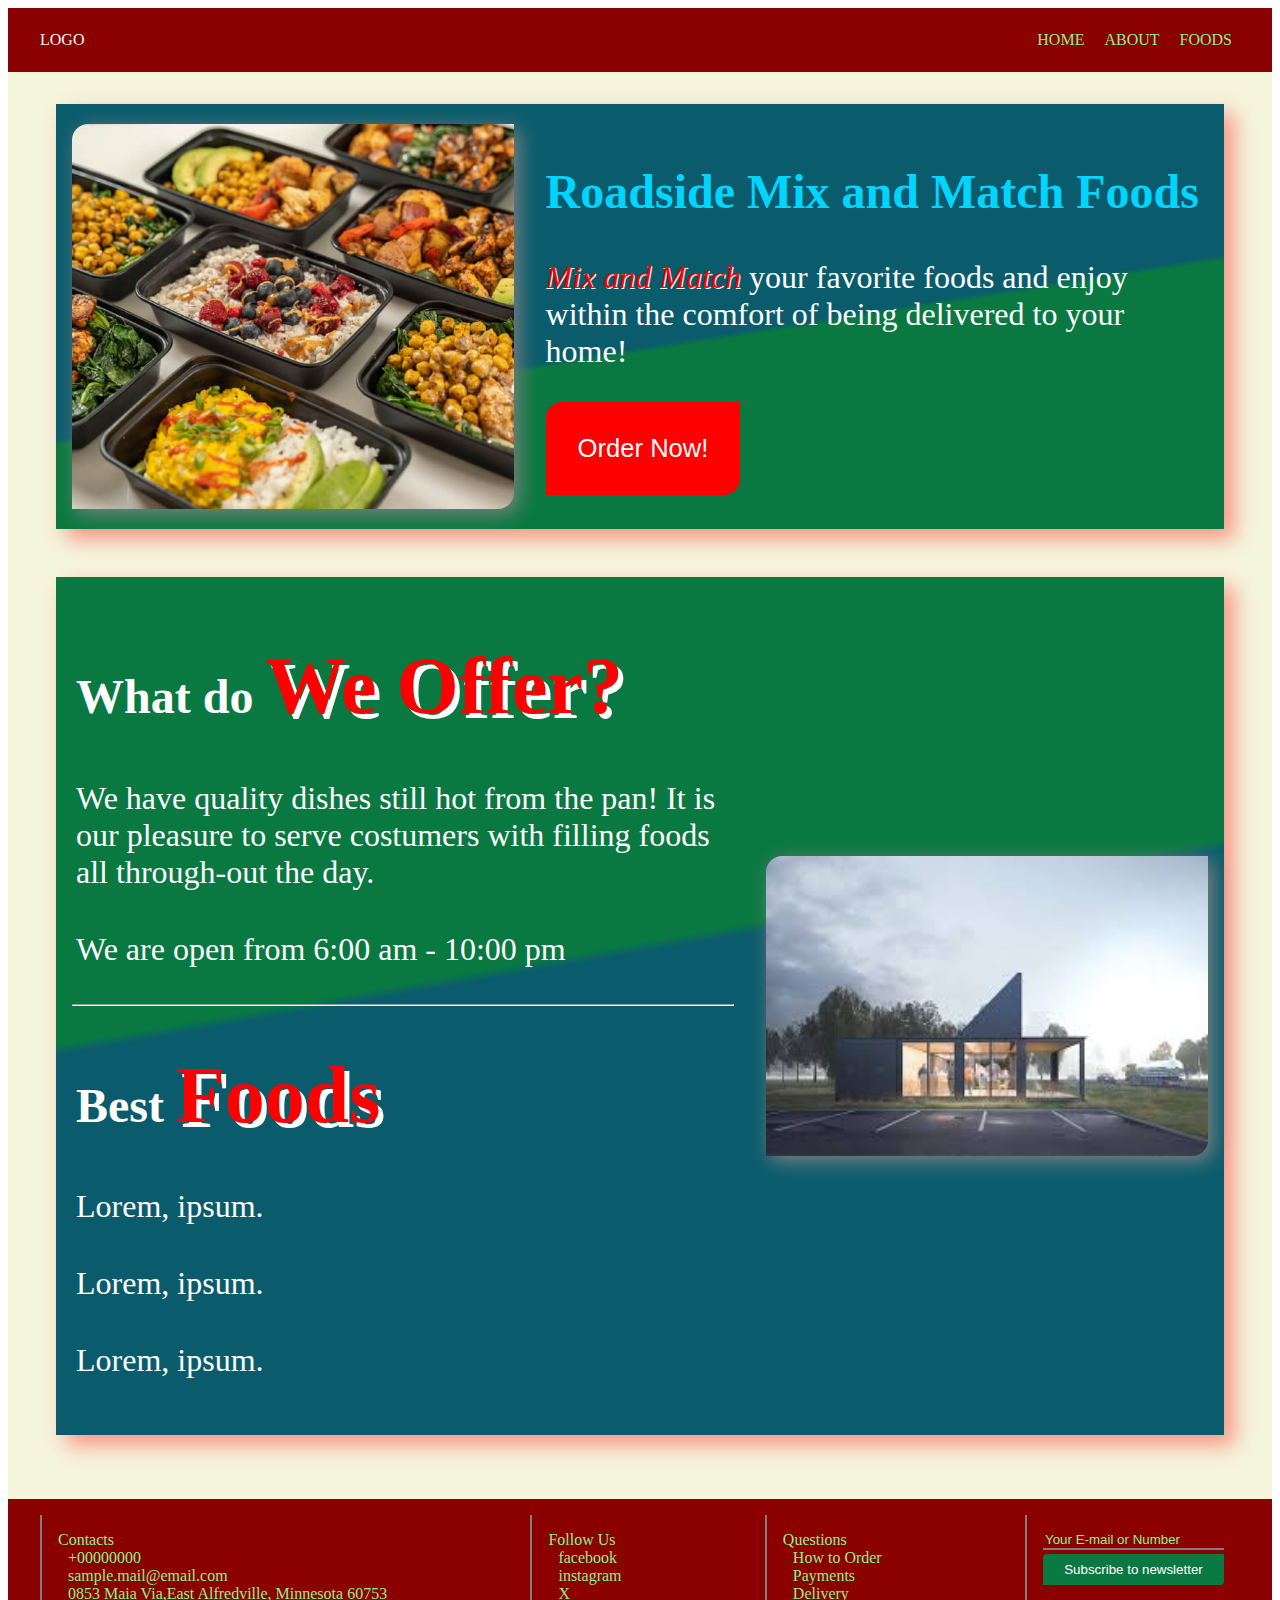
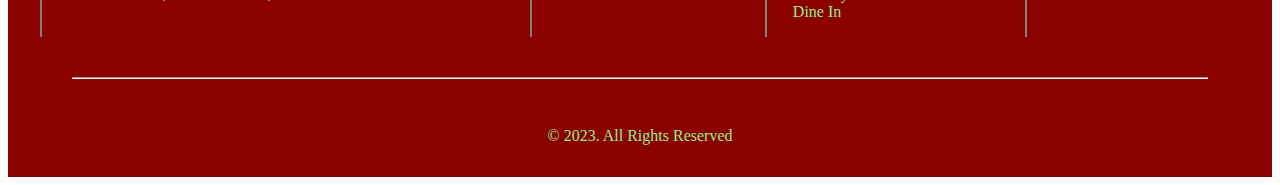
<file: index.html>
<!DOCTYPE html>
<html lang="en">
  <head>
    <meta charset="UTF-8" />
    <meta name="viewport" content="width=device-width, initial-scale=1.0" />
    <title>Home</title>
    <link rel="stylesheet" href="style.css" />
  </head>
  <body>
    <header id="home">
      <span class="logo">LOGO</span>
      <nav>
        <a href="index.html#home">HOME</a>
        <a href="index.html#about">ABOUT</a>
        <a href="foods.html">FOODS</a>
      </nav>
    </header>

    <main>
      <section class="main-container hero">
        <div class="image-container">
          <img src="images/mix-and-match-meal-prep11.jpg" alt="picture" />
        </div>
        <div class="text-container">
          <h2>Roadside Mix and Match Foods</h2>
          <p>
            <span>Mix and Match</span> your favorite foods and enjoy within the
            comfort of being delivered to your home!
          </p>

          <button class="custom-button">Order Now!</button>
        </div>
      </section>

      <section class="main-container about" id="about">
        <div class="text-container">
          <h2>What do <span>We Offer?</span></h2>
          <p>
            We have quality dishes still hot from the pan! It is our pleasure to
            serve costumers with filling foods all through-out the day.
          </p>
          <p>We are open from 6:00 am - 10:00 pm</p>
          <hr />
          <h2>Best <span>Foods</span></h2>
          <p>Lorem, ipsum.</p>
          <p>Lorem, ipsum.</p>
          <p>Lorem, ipsum.</p>
        </div>
        <div class="image-container">
          <img src="images/food-house.jfif" alt="" />
        </div>
      </section>
    </main>

    <footer>
      <div class="links-container">
        <div class="contacts footer-links">
          <small>Contacts</small>
          <ul>
            <li>
              <a href="tel:+"><small>+00000000</small></a>
            </li>
            <li>
              <a href="mailto:"><small>sample.mail@email.com</small></a>
            </li>
            <li>
              <a href="">
                <small
                  >0853 Maia Via,East Alfredville, Minnesota 60753</small
                ></a
              >
            </li>
          </ul>
        </div>
        <div class="social-links footer-links">
          <small>Follow Us</small>
          <ul>
            <li>
              <a href=""><small>facebook</small></a>
            </li>
            <li>
              <a href=""><small>instagram</small></a>
            </li>
            <li>
              <a href=""><small>X</small></a>
            </li>
          </ul>
        </div>
        <div class="help footer-links">
          <small>Questions</small>
          <ul>
            <li>
              <a href=""><small>How to Order</small></a>
            </li>
            <li>
              <a href=""><small>Payments</small></a>
            </li>
            <li>
              <a href=""><small>Delivery</small></a>
            </li>
            <li>
              <a href=""><small>Dine In</small></a>
            </li>
          </ul>
        </div>
        <div class="newsletter footer-links">
          <input type="text" value="Your E-mail or Number" />
          <button>Subscribe to newsletter</button>
        </div>
      </div>
      <div style="margin: 2rem">
        <hr />
      </div>
      <span>&copy; 2023. All Rights Reserved</span>
    </footer>
  </body>
</html>
</file>
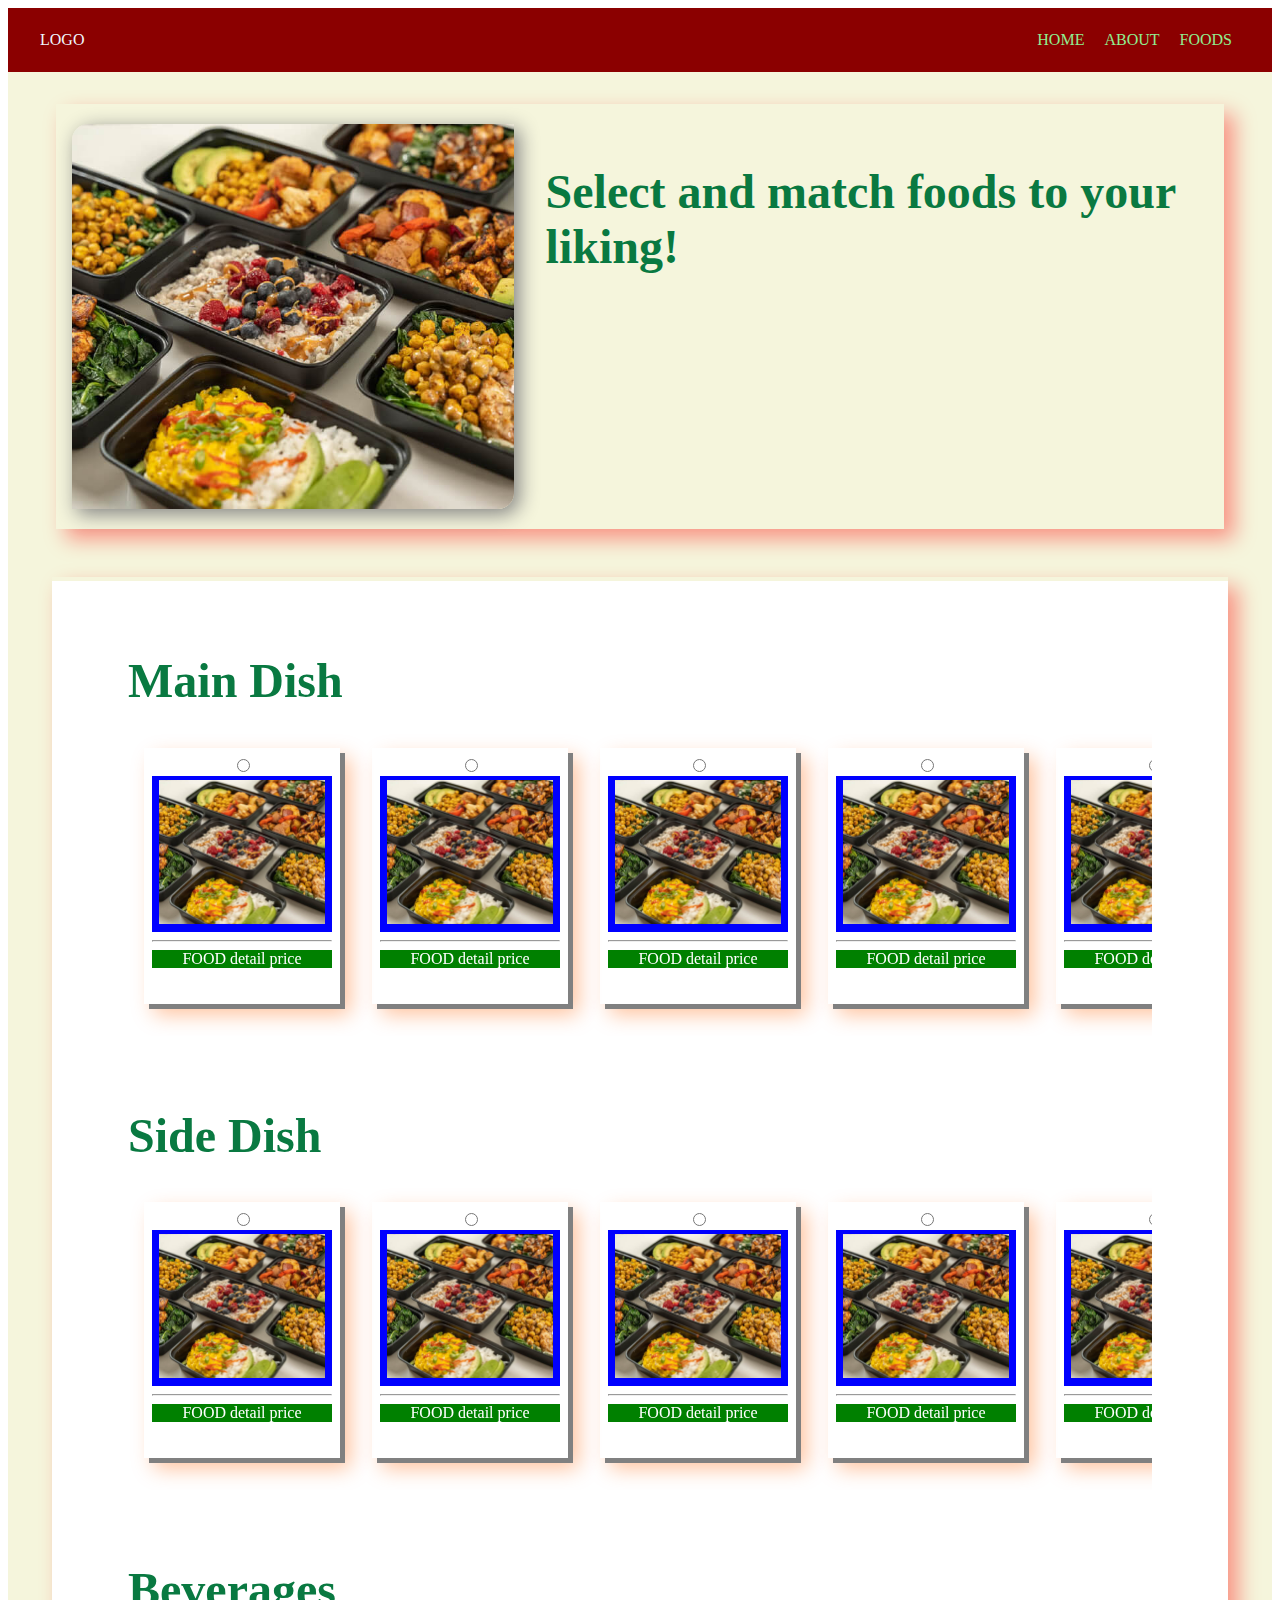
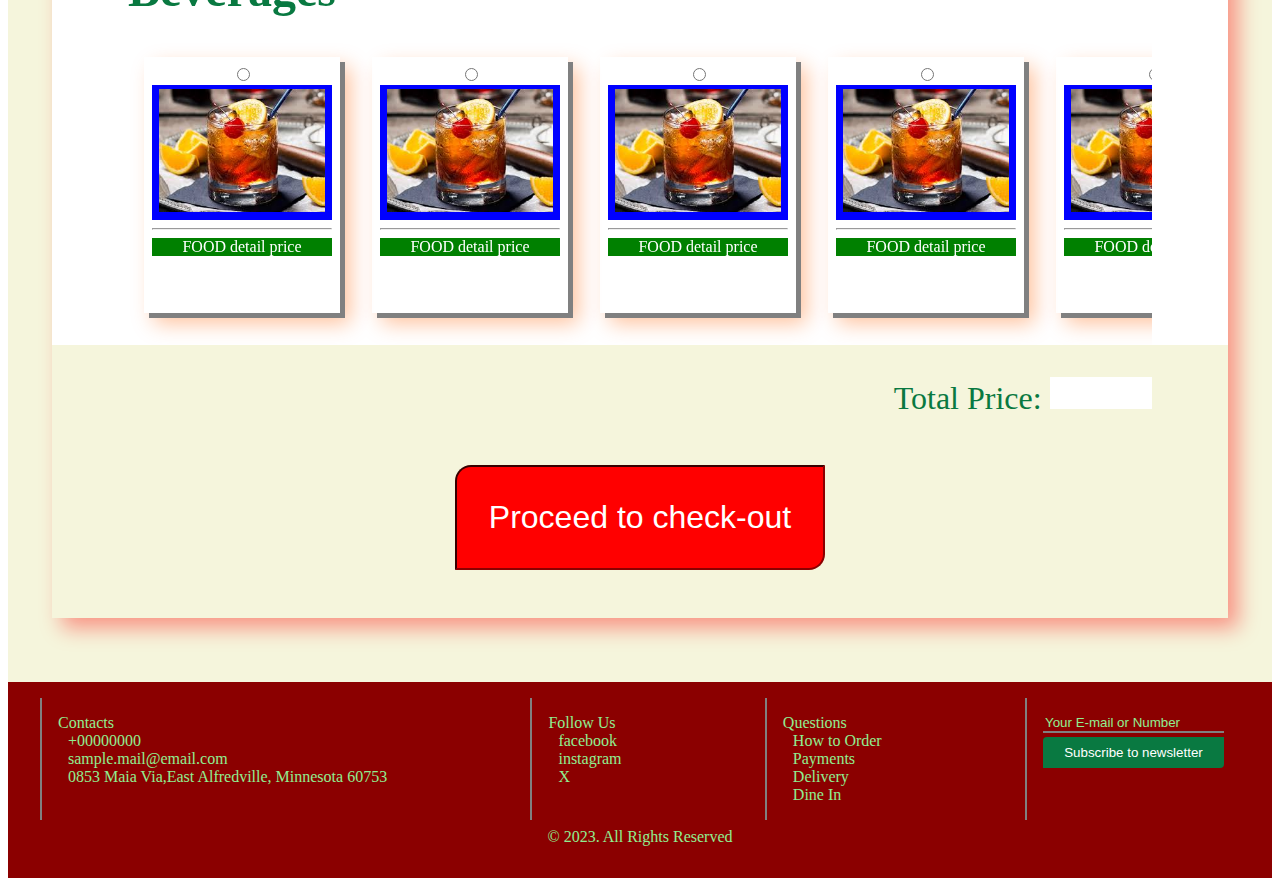
<file: foods.html>
<!DOCTYPE html>
<html lang="en">
  <head>
    <meta charset="UTF-8" />
    <meta name="viewport" content="width=device-width, initial-scale=1.0" />
    <title>Foods</title>
    <link rel="stylesheet" href="style.css" />
  </head>
  <body>
    <header>
      <span class="logo">LOGO</span>
      <nav>
        <a href="index.html#home">HOME</a>
        <a href="index.html#about">ABOUT</a>
        <a href="foods.html">FOODS</a>
      </nav>
    </header>

    <main>
      <section class="main-container foods-hero">
        <div class="image-container">
          <img src="images/mix-and-match-meal-prep11.jpg" alt="" />
        </div>
        <div class="text-container">
          <h2>Select and match foods to your liking!</h2>
        </div>
      </section>

      <section class="main-container foods-selection">
        <div class="bg-container">
          <div class="food-selector-container">
            <h2>Main Dish</h2>
            <div class="food-flow-container">
              <div class="foods-item">
                <input type="radio" name="main-dish" />
                <div class="food-img-container">
                  <img
                    src="images/mix-and-match-meal-prep11.jpg"
                    alt=""
                    class="food-img"
                  />
                </div>
                <hr />
                <div class="food-text">
                  <small>FOOD detail</small>
                  <small>price</small>
                </div>
              </div>
              <div class="foods-item">
                <input type="radio" name="main-dish" />
                <div class="food-img-container">
                  <img
                    src="images/mix-and-match-meal-prep11.jpg"
                    alt=""
                    class="food-img"
                  />
                </div>
                <hr />
                <div class="food-text">
                  <small>FOOD detail</small>
                  <small>price</small>
                </div>
              </div>
              <div class="foods-item">
                <input type="radio" name="main-dish" />
                <div class="food-img-container">
                  <img
                    src="images/mix-and-match-meal-prep11.jpg"
                    alt=""
                    class="food-img"
                  />
                </div>
                <hr />
                <div class="food-text">
                  <small>FOOD detail</small>
                  <small>price</small>
                </div>
              </div>
              <div class="foods-item">
                <input type="radio" name="main-dish" />
                <div class="food-img-container">
                  <img
                    src="images/mix-and-match-meal-prep11.jpg"
                    alt=""
                    class="food-img"
                  />
                </div>
                <hr />
                <div class="food-text">
                  <small>FOOD detail</small>
                  <small>price</small>
                </div>
              </div>
              <div class="foods-item">
                <input type="radio" name="main-dish" />
                <div class="food-img-container">
                  <img
                    src="images/mix-and-match-meal-prep11.jpg"
                    alt=""
                    class="food-img"
                  />
                </div>
                <hr />
                <div class="food-text">
                  <small>FOOD detail</small>
                  <small>price</small>
                </div>
              </div>
              <div class="foods-item">
                <input type="radio" name="main-dish" />
                <div class="food-img-container">
                  <img
                    src="images/mix-and-match-meal-prep11.jpg"
                    alt=""
                    class="food-img"
                  />
                </div>
                <hr />
                <div class="food-text">
                  <small>FOOD detail</small>
                  <small>price</small>
                </div>
              </div>
              <div class="foods-item">
                <input type="radio" name="main-dish" />
                <div class="food-img-container">
                  <img
                    src="images/mix-and-match-meal-prep11.jpg"
                    alt=""
                    class="food-img"
                  />
                </div>
                <hr />
                <div class="food-text">
                  <small>FOOD detail</small>
                  <small>price</small>
                </div>
              </div>
              <div class="foods-item">
                <input type="radio" name="main-dish" />
                <div class="food-img-container">
                  <img
                    src="images/mix-and-match-meal-prep11.jpg"
                    alt=""
                    class="food-img"
                  />
                </div>
                <hr />
                <div class="food-text">
                  <small>FOOD detail</small>
                  <small>price</small>
                </div>
              </div>
              <div class="foods-item">
                <input type="radio" name="main-dish" />
                <div class="food-img-container">
                  <img
                    src="images/mix-and-match-meal-prep11.jpg"
                    alt=""
                    class="food-img"
                  />
                </div>
                <hr />
                <div class="food-text">
                  <small>FOOD detail</small>
                  <small>price</small>
                </div>
              </div>
              <div class="foods-item">
                <input type="radio" name="main-dish" />
                <div class="food-img-container">
                  <img
                    src="images/mix-and-match-meal-prep11.jpg"
                    alt=""
                    class="food-img"
                  />
                </div>
                <hr />
                <div class="food-text">
                  <small>FOOD detail</small>
                  <small>price</small>
                </div>
              </div>
            </div>
          </div>
        </div>

        <div class="bg-container">
          <div class="food-selector-container">
            <h2>Side Dish</h2>
            <div class="food-flow-container">
              <div class="foods-item">
                <input type="radio" name="side-dish" />
                <div class="food-img-container">
                  <img
                    src="images/mix-and-match-meal-prep11.jpg"
                    alt=""
                    class="food-img"
                  />
                </div>
                <hr />
                <div class="food-text">
                  <small>FOOD detail</small>
                  <small>price</small>
                </div>
              </div>
              <div class="foods-item">
                <input type="radio" name="side-dish" />
                <div class="food-img-container">
                  <img
                    src="images/mix-and-match-meal-prep11.jpg"
                    alt=""
                    class="food-img"
                  />
                </div>
                <hr />
                <div class="food-text">
                  <small>FOOD detail</small>
                  <small>price</small>
                </div>
              </div>
              <div class="foods-item">
                <input type="radio" name="side-dish" />
                <div class="food-img-container">
                  <img
                    src="images/mix-and-match-meal-prep11.jpg"
                    alt=""
                    class="food-img"
                  />
                </div>
                <hr />
                <div class="food-text">
                  <small>FOOD detail</small>
                  <small>price</small>
                </div>
              </div>
              <div class="foods-item">
                <input type="radio" name="side-dish" />
                <div class="food-img-container">
                  <img
                    src="images/mix-and-match-meal-prep11.jpg"
                    alt=""
                    class="food-img"
                  />
                </div>
                <hr />
                <div class="food-text">
                  <small>FOOD detail</small>
                  <small>price</small>
                </div>
              </div>
              <div class="foods-item">
                <input type="radio" name="side-dish" />
                <div class="food-img-container">
                  <img
                    src="images/mix-and-match-meal-prep11.jpg"
                    alt=""
                    class="food-img"
                  />
                </div>
                <hr />
                <div class="food-text">
                  <small>FOOD detail</small>
                  <small>price</small>
                </div>
              </div>
              <div class="foods-item">
                <input type="radio" name="side-dish" />
                <div class="food-img-container">
                  <img
                    src="images/mix-and-match-meal-prep11.jpg"
                    alt=""
                    class="food-img"
                  />
                </div>
                <hr />
                <div class="food-text">
                  <small>FOOD detail</small>
                  <small>price</small>
                </div>
              </div>
              <div class="foods-item">
                <input type="radio" name="side-dish" />
                <div class="food-img-container">
                  <img
                    src="images/mix-and-match-meal-prep11.jpg"
                    alt=""
                    class="food-img"
                  />
                </div>
                <hr />
                <div class="food-text">
                  <small>FOOD detail</small>
                  <small>price</small>
                </div>
              </div>
              <div class="foods-item">
                <input type="radio" name="side-dish" />
                <div class="food-img-container">
                  <img
                    src="images/mix-and-match-meal-prep11.jpg"
                    alt=""
                    class="food-img"
                  />
                </div>
                <hr />
                <div class="food-text">
                  <small>FOOD detail</small>
                  <small>price</small>
                </div>
              </div>
              <div class="foods-item">
                <input type="radio" name="side-dish" />
                <div class="food-img-container">
                  <img
                    src="images/mix-and-match-meal-prep11.jpg"
                    alt=""
                    class="food-img"
                  />
                </div>
                <hr />
                <div class="food-text">
                  <small>FOOD detail</small>
                  <small>price</small>
                </div>
              </div>
              <div class="foods-item">
                <input type="radio" name="side-dish" />
                <div class="food-img-container">
                  <img
                    src="images/mix-and-match-meal-prep11.jpg"
                    alt=""
                    class="food-img"
                  />
                </div>
                <hr />
                <div class="food-text">
                  <small>FOOD detail</small>
                  <small>price</small>
                </div>
              </div>
            </div>
          </div>
        </div>

        <div class="bg-container">
          <div class="food-selector-container">
            <h2>Beverages</h2>
            <div class="food-flow-container">
              <div class="foods-item">
                <input type="radio" name="beverages" />
                <div class="food-img-container">
                  <img src="images/images.jfif" alt="" class="food-img" />
                </div>
                <hr />
                <div class="food-text">
                  <small>FOOD detail</small>
                  <small>price</small>
                </div>
              </div>
              <div class="foods-item">
                <input type="radio" name="beverages" />
                <div class="food-img-container">
                  <img src="images/images.jfif" alt="" class="food-img" />
                </div>
                <hr />
                <div class="food-text">
                  <small>FOOD detail</small>
                  <small>price</small>
                </div>
              </div>
              <div class="foods-item">
                <input type="radio" name="beverages" />
                <div class="food-img-container">
                  <img src="images/images.jfif" alt="" class="food-img" />
                </div>
                <hr />
                <div class="food-text">
                  <small>FOOD detail</small>
                  <small>price</small>
                </div>
              </div>
              <div class="foods-item">
                <input type="radio" name="beverages" />
                <div class="food-img-container">
                  <img src="images/images.jfif" alt="" class="food-img" />
                </div>
                <hr />
                <div class="food-text">
                  <small>FOOD detail</small>
                  <small>price</small>
                </div>
              </div>
              <div class="foods-item">
                <input type="radio" name="beverages" />
                <div class="food-img-container">
                  <img src="images/images.jfif" alt="" class="food-img" />
                </div>
                <hr />
                <div class="food-text">
                  <small>FOOD detail</small>
                  <small>price</small>
                </div>
              </div>
              <div class="foods-item">
                <input type="radio" name="beverages" />
                <div class="food-img-container">
                  <img src="images/images.jfif" alt="" class="food-img" />
                </div>
                <hr />
                <div class="food-text">
                  <small>FOOD detail</small>
                  <small>price</small>
                </div>
              </div>
              <div class="foods-item">
                <input type="radio" name="beverages" />
                <div class="food-img-container">
                  <img src="images/images.jfif" alt="" class="food-img" />
                </div>
                <hr />
                <div class="food-text">
                  <small>FOOD detail</small>
                  <small>price</small>
                </div>
              </div>
              <div class="foods-item">
                <input type="radio" name="beverages" />
                <div class="food-img-container">
                  <img src="images/images.jfif" alt="" class="food-img" />
                </div>
                <hr />
                <div class="food-text">
                  <small>FOOD detail</small>
                  <small>price</small>
                </div>
              </div>
              <div class="foods-item">
                <input type="radio" name="beverages" />
                <div class="food-img-container">
                  <img src="images/images.jfif" alt="" class="food-img" />
                </div>
                <hr />
                <div class="food-text">
                  <small>FOOD detail</small>
                  <small>price</small>
                </div>
              </div>
              <div class="foods-item">
                <input type="radio" name="beverages" />
                <div class="food-img-container">
                  <img src="images/images.jfif" alt="" class="food-img" />
                </div>
                <hr />
                <div class="food-text">
                  <small>FOOD detail</small>
                  <small>price</small>
                </div>
              </div>
            </div>
          </div>
        </div>

        <div class="price-container">
          <p class="price">Total Price: <span></span></p>
        </div>
        <button class="custom-button">Proceed to check-out</button>
      </section>
    </main>

    <footer>
      <div class="links-container">
        <div class="contacts footer-links">
          <small>Contacts</small>
          <ul>
            <li>
              <a href="tel:+"><small>+00000000</small></a>
            </li>
            <li>
              <a href="mailto:"><small>sample.mail@email.com</small></a>
            </li>
            <li>
              <a href="">
                <small
                  >0853 Maia Via,East Alfredville, Minnesota 60753</small
                ></a
              >
            </li>
          </ul>
        </div>
        <div class="social-links footer-links">
          <small>Follow Us</small>
          <ul>
            <li>
              <a href=""><small>facebook</small></a>
            </li>
            <li>
              <a href=""><small>instagram</small></a>
            </li>
            <li>
              <a href=""><small>X</small></a>
            </li>
          </ul>
        </div>
        <div class="help footer-links">
          <small>Questions</small>
          <ul>
            <li>
              <a href=""><small>How to Order</small></a>
            </li>
            <li>
              <a href=""><small>Payments</small></a>
            </li>
            <li>
              <a href=""><small>Delivery</small></a>
            </li>
            <li>
              <a href=""><small>Dine In</small></a>
            </li>
          </ul>
        </div>
        <div class="newsletter footer-links">
          <input type="text" value="Your E-mail or Number" />
          <button>Subscribe to newsletter</button>
        </div>
      </div>

      <span>&copy; 2023. All Rights Reserved</span>
    </footer>
  </body>
</html>
</file>
<file: style.css>
* {
  color: rgb(9, 121, 65);
  scroll-behavior: smooth;
}

a {
  text-decoration: none;
  color: lightgreen;
}

h1 {
  font-size: 2rem;
}

h2 {
  font-size: 1.5rem;
}

p {
  font-size: 0.75rem;
}

small {
  font-size: 0.5rem;
}

.bg-container {
  background-color: white;
}

.custom-button {
  border: none;
  background-color: red;
  color: white;
  padding: 2rem;
  border-radius: 1rem 0;
  font-size: 2vw;
}
.custom-button:hover {
  background-color: rgb(255, 98, 0);
}

header {
  display: flex;
  margin: auto;
  padding: 1rem 2rem;
  justify-content: space-between;
  background-color: darkred;
  align-items: center;
  position: sticky;
  top: 0;
  z-index: 10;
}
header .logo {
  display: flex;
  align-items: center;
  height: 2rem;
  color: aliceblue;
}
header nav a {
  margin: auto 0.5rem;
}

main {
  margin: auto;
  background-color: beige;
  padding: 1rem 2rem;
}
main .main-text {
  text-align: center;
}
main .main-container {
  display: flex;
  margin: auto;
  padding: 0.25rem 0;
  margin: 1rem 1rem 3rem;
  box-shadow: 10px 10px 20px rgba(255, 0, 0, 0.4);
  max-width: 98%;
}
main .main-container .image-container {
  display: flex;
  align-items: center;
  width: 40%;
  margin: 1rem;
}
main .main-container .image-container img {
  box-shadow: 5px 5px 20px grey;
  width: 100%;
  min-width: 100px;
  height: auto;
  border-radius: 1rem 0rem;
}
main .main-container .text-container {
  width: 60%;
  margin: 1rem;
}
main .main-container .text-container h2 span {
  color: red;
  text-shadow: 5px 5px white;
  font-size: 5rem;
}
main .main-container .text-container p {
  color: white;
}
main .main-container .text-container p span {
  font-style: oblique;
  color: red;
  text-shadow: 1px 1px white;
}
main .hero {
  background: linear-gradient(351deg, rgb(9, 121, 65) 44%, rgb(10, 92, 108) 45%);
}
main .hero h2 {
  color: rgb(0, 212, 255);
}
main .about {
  background: linear-gradient(170deg, rgb(9, 121, 65) 44%, rgb(10, 92, 108) 45%);
}
main .about h2,
main .about p {
  color: white;
  padding: 0.25rem;
  border-radius: 0.25rem;
}
main .foods-selection {
  margin: 1rem auto 3rem;
  padding-bottom: 2rem;
  flex-direction: column;
}
main .foods-selection .food-selector-container {
  display: flex;
  flex-wrap: wrap;
  margin: auto;
  padding: 2rem 0;
  width: 80vw;
  overflow: auto;
  position: relative;
}
main .foods-selection .food-selector-container h2 {
  position: sticky;
  left: 0;
}
main .foods-selection .food-selector-container .food-flow-container {
  display: flex;
}
main .foods-selection .food-selector-container .food-flow-container .foods-item {
  width: 180px;
  height: 240px;
  text-align: center;
  padding: 0.5rem;
  margin: 0 1rem;
  box-shadow: 5px 5px grey, 10px 10px 20px rgba(255, 98, 0, 0.4);
  z-index: 1;
}
main .foods-selection .food-selector-container .food-flow-container .foods-item:hover {
  background-color: grey;
  transition: 0.4s;
}
main .foods-selection .food-selector-container .food-flow-container .foods-item .food-img-container {
  background-color: blue;
  padding: 0.25rem;
}
main .foods-selection .food-selector-container .food-flow-container .foods-item .food-img-container .food-img {
  width: 96%;
  height: auto;
}
main .foods-selection .food-selector-container .food-flow-container .foods-item .food-text {
  background-color: green;
}
main .foods-selection .food-selector-container .food-flow-container .foods-item .food-text small {
  color: white;
}
main .foods-selection button {
  align-self: flex-end;
  padding: 2rem;
  margin: 1rem auto;
  border-radius: 1rem 0;
  border: inset 2px darkred;
  font-size: 2rem;
}
main .price-container {
  width: 80vw;
  text-align: right;
  margin: auto;
}
main .price-container .price span {
  display: inline-block;
  width: 10%;
  height: 2rem;
  background-color: white;
}

footer {
  margin: auto;
  padding: 1rem 2rem;
  display: flex;
  flex-direction: column;
  background-color: darkred;
}
footer .links-container {
  display: block;
  justify-content: space-between;
}
footer .links-container .footer-links {
  display: flex;
  flex-direction: column;
  padding: 1rem 1rem;
  border-left: 2px solid grey;
}
footer .links-container .footer-links small {
  color: lightgreen;
}
footer .links-container .footer-links ul {
  margin: 0;
  padding-inline-start: 10px;
  list-style: none;
}
footer .links-container .footer-links ul small {
  color: lightgreen;
}
footer .links-container .newsletter input {
  background: none;
  border: none;
  border-bottom: 2px solid grey;
  margin-bottom: 0.25rem;
  color: lightgreen;
}
footer .links-container .newsletter button {
  border: none;
  background-color: rgb(9, 121, 65);
  padding: 0.5rem;
  border-radius: 0.25rem 0;
  color: white;
}
footer span {
  font-size: 1rem;
  align-self: center;
  color: lightgreen;
  width: 100%;
  text-align: center;
  margin-top: 0.5rem;
  padding: 0 0 1rem 0;
  box-sizing: border-box;
}

@media screen and (min-width: 584px) {
  h1 {
    font-size: 4rem;
  }
  h2 {
    font-size: 3rem;
  }
  p {
    font-size: 2rem;
  }
  small {
    font-size: 1rem;
  }
  footer .links-container {
    display: flex;
  }
}/*# sourceMappingURL=style.css.map */
</file>
